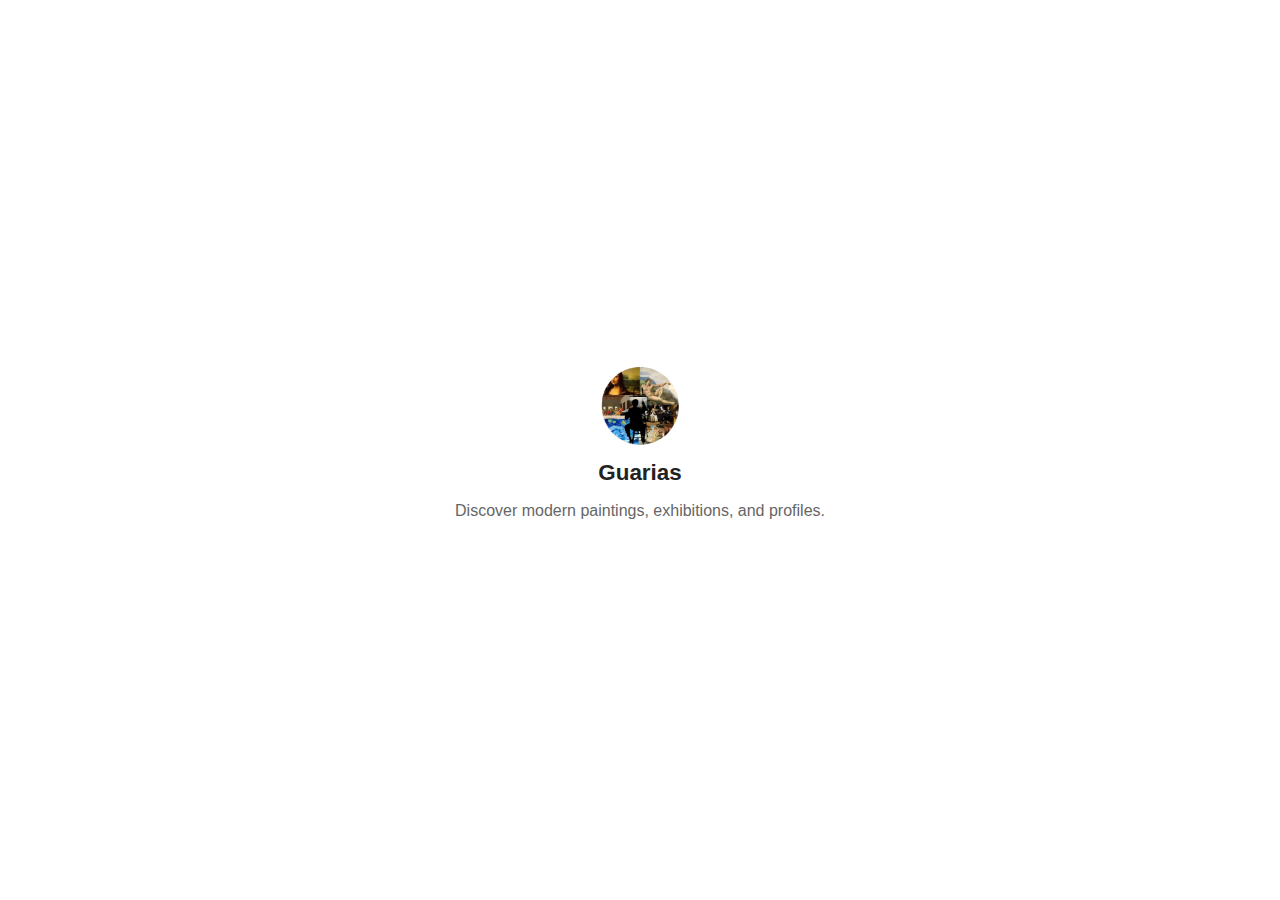
<file: index.html>
<!DOCTYPE html>
<html lang="en">
<head>
	<link rel="stylesheet" href="style.css">
  <title>Art Gallery</title>
</head>
<body>
  <div id="index-intro" class="index-intro-animate" aria-hidden="true">
    <div class="index-intro-inner">
      <img src="download.png" alt="" />
      <h1>Guarias</h1>
      <p class="index-intro-desc">Discover modern paintings, exhibitions, and profiles.</p>
    </div>
  </div>

  <header>
      <div class="isi">
        <div class="brand">
          <img src="download.png" alt="Guarias" />
          <span class="brand-text">Guarias</span>
        </div>
        
        <div class="nav">
          <a href="contact.html">Contact</a>
        </div>
    </header>

  <ul class="container">
    <li>
      <a href="modern.html">
      <img src="modern.jpg">
      <div class="content">
        <span>
          <h2> Modern Art</h2>
          <br/>
            <p>
              Modern artwork is defined by its deliberate and often confrontational rejection of the academic, historical, and mythological subject matter that dominated art for centuries. The movement was a response to the rapid industrialization, social change, and new intellectual ideas of the era.

              <br>
              <br>
              
              Check Now!
            </p>
        </span>
      </div>
      </a>
    </li>

    <li>
      <a href="home.html">
      <img src="exhibition.jpg">
      <div class="content">
        <span>
          <h2>Exhibition</h2>
          <br/>
          <p>
            I draw architecture to capture the atmosphere and emotion embedded in built spaces. This series translates the feeling of a street, the weight of an archway, or the isolation of a facade into intimate compositions, exploring our deep, often hidden, relationship with the structures we inhabit.
          </p>
        </span>
      </div>
      </a>
    </li>

    <li>
      <a href="profile.html">
      <img src="profile.jpg">
      <div class="content">
        <span>
          <h2>Profile</h2>
          <br/>
          <p>
            I'm an artist dedicated to capturing the soul of the structure. My work explores the geometry, history, and atmosphere of architecture, finding beauty in the lines that shape our world.
            
         </p>
        </span>
     </div>
      </a>
    </li>

    <li>
      <img src="about.jpg">
      <div class="content">
       <span>
         <h3>About</h3>
         <p>
            Welcome to the digital home of my architectural artwork. This website serves as my primary exhibition platform, showcasing current and archived series of drawings. For commissions, collaborations, or to inquire about original pieces, please use the contact form provided.
         </p>
       </span>
      </div>
    </li>
  </ul>

  <div class="quote">
      <h3>Welcome to the Digital Art Gallery of GUARIAS a new revolutionary of Online Art Gallery</h3>
  </div>

  <footer class="footer">
    © 2025 Art Gallery Theme. All Rights Reserved.
  </footer>
  <script>
    (function(){
      const intro = document.getElementById('index-intro');
      if (!intro) return;
      intro.addEventListener('animationend', () => intro.remove());
    })();
  </script>
  <script>
    (function(){
      const images = [
        'modern.jpg',
        'exhibition.jpg',
        'profile.jpg'
      ];
      let idx = 0;
      const img = document.getElementById('intro-img');
      if(!img) return;
      img.style.transition = 'opacity 250ms ease-in-out';
      img.style.opacity = '1';
      setInterval(()=>{
        img.style.opacity = '0';
        setTimeout(()=>{
          idx = (idx + 1) % images.length;
          img.src = images[idx];
          img.style.opacity = '1';
        }, 260);
      }, 1000);
    })();
  </script>
</body>
</html>
</file>
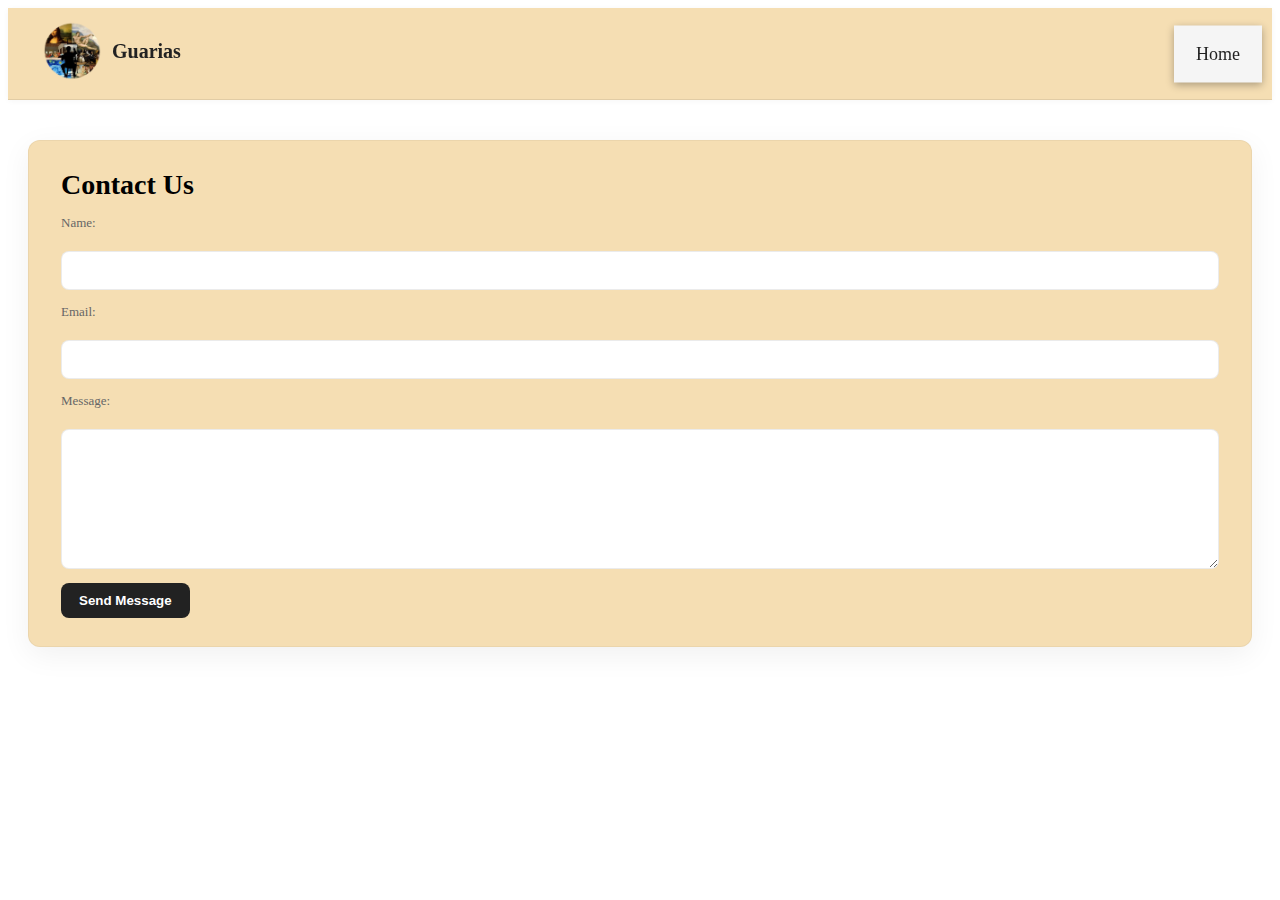
<file: contact.html>
<!DOCTYPE html>
<html lang="en">
<head>
    <meta charset="UTF-8">
    <link rel="stylesheet" href="contact.css">
</head>
<body>
     <header>
      <div class="isi">
        <div class="brand">
          <img src="download.png" alt="Guarias" />
          <span class="brand-text">Guarias</span>
        </div>
        
        <div class="nav">
          <a href="index.html">Home</a>
        </div>
    </header>

    <div class="contact-container">
        <h1>Contact Us</h1>
        <form class="contact-form">
            <label for="name">Name:</label>
            <input type="text" id="name" name="name" required>

            <label for="email">Email:</label>
            <input type="email" id="email" name="email" required>

            <label for="message">Message:</label>
            <textarea id="message" name="message" rows="5" required></textarea>

            <button type="submit">Send Message</button>
        </form>
</body>
<script src="n1.js"></script>
</html>
</file>
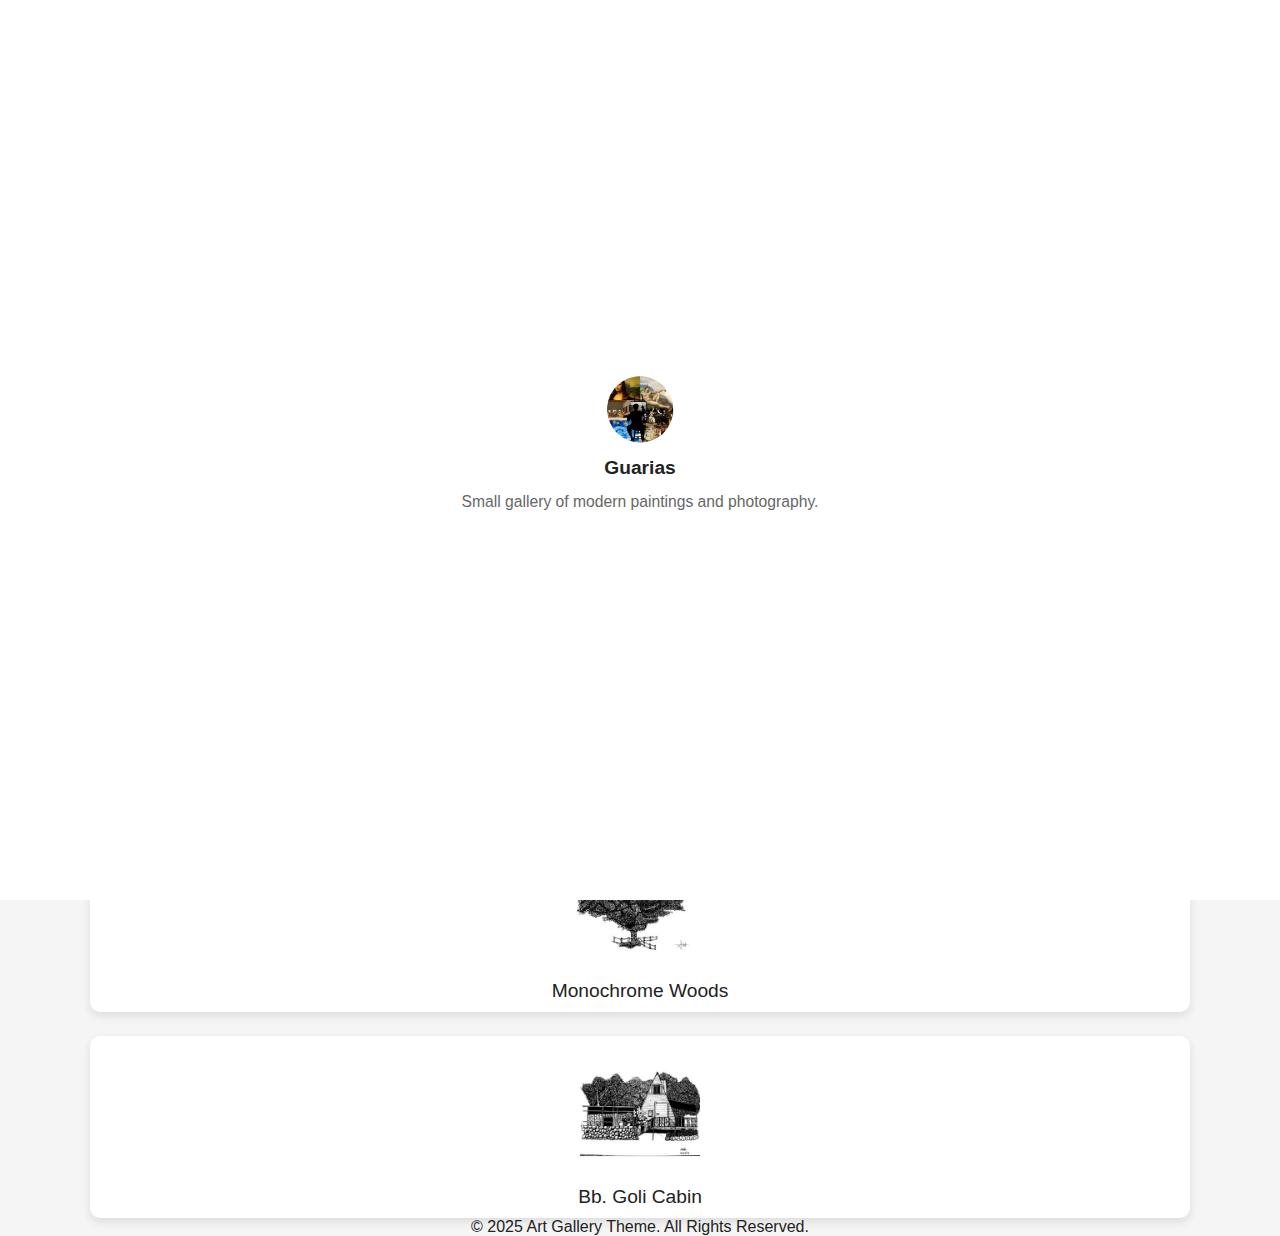
<file: home.html>
<!DOCTYPE html>
<html lang="en">
  <head>
    <title>Home</title>
    <link rel="stylesheet" href="home.css" />
  </head>
  <body>
    <div id="home-intro" class="home-intro-animate" aria-hidden="true">
      <div class="home-intro-inner">
        <img src="download.png" alt="" />
        <h1>Guarias</h1>
        <p class="home-intro-desc">
          Small gallery of modern paintings and photography.
        </p>
      </div>
    </div>
    <script>
      (function () {
        const intro = document.getElementById("home-intro");
        if (!intro) return;
        intro.addEventListener("animationend", () => intro.remove());
      })();
    </script>
    <header>
      <div class="isi">
        <div class="brand">
          <img src="download.png" alt="Guarias" />
          <span class="brand-text">Guarias</span>
        </div>

        <div class="navbar">
          <nav class="navigation">
            <ul class="navigate">
              <li><a href="index.html">Home</a></li>
            </ul>
          </nav>
        </div>
      </div>
    </header>

    <h1
      style="
        text-align: center;
        color: black;
        font-size: 50px;
        font-family: Verdana;
      "
    >
      Exhibition
    </h1>

    <div class="container">
      <div class="card">
        <img src="artwork1.jpg" />
        <div class="title">Our Beloved Summer</div>
      </div>
    </div>

    <div class="container">
      <div class="card">
        <img src="artwork2.jpg" />
        <div class="title">Cactus in Ink</div>
      </div>
    </div>

    <div class="container">
      <div class="card">
        <img src="artwork3.jpg" />
        <div class="title">Monochrome Botany</div>
      </div>
    </div>

    <div class="container">
      <div class="card">
        <img src="artwork4.jpg" />
        <div class="title">Monochrome Woods</div>
      </div>
    </div>

    <div class="container">
      <div class="card">
        <img src="artwork5.jpg" />
        <div class="title">Bb. Goli Cabin</div>
      </div>
    </div>

    <footer class="footer">
      © 2025 Art Gallery Theme. All Rights Reserved.
    </footer>
  </body>
</html>
</file>
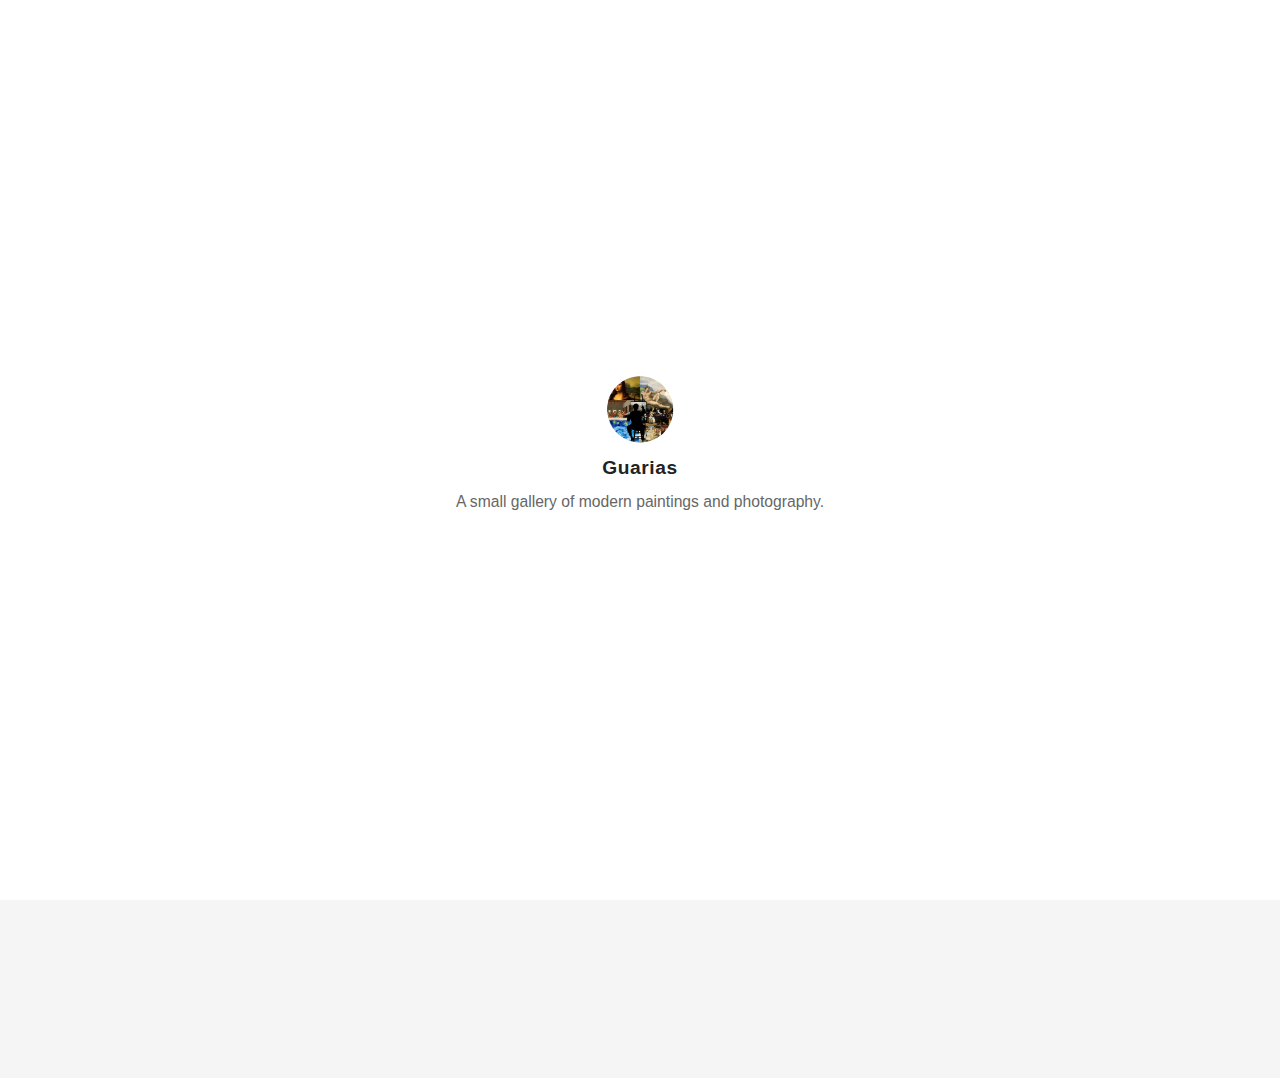
<file: modern.html>
<!DOCTYPE html>
<html lang="en">
  <head>
    <meta charset="utf-8" />
    <meta name="viewport" content="width=device-width,initial-scale=1" />
    <link rel="stylesheet" href="modern.css" />
    <title>Modern Art Gallery</title>
  </head>

  <body>
    <div id="intro" class="intro-animate" aria-hidden="true">
      <div class="intro-inner">
        <img src="download.png" alt="" />
        <h1>Guarias</h1>
        <p class="intro-desc">
          A small gallery of modern paintings and photography.
        </p>
      </div>
    </div>
    <header>
      <div class="isi">
        <div class="brand">
          <img src="download.png" alt="Guarias" />
          <span class="brand-text">Guarias</span>
        </div>

        <div class="navbar">
          <nav class="navigation">
            <ul class="navigate">
              <li><a href="index.html">Home</a></li>
              <li><a href="purchase.html">Purchase</a></li>
            </ul>
          </nav>
        </div>
      </div>
    </header>

    <div class="content">
      <div class="container">
        <div class="card">
          <img src="n1.jpg" alt="n1" />
          <div class="info">
            <div class="title">The way of life</div>
            <div class="price">11,000 PHP</div>
            <a class="buy-btn" href="purchase.html#the-way-of-life">Buy Now</a>
          </div>
        </div>
      </div>

      <div class="container">
        <div class="card">
          <img src="n2.png" alt="n2" />
          <div class="info">
            <div class="title">The Lonely Guitarist</div>
            <div class="price">15,000 PHP</div>
            <a class="buy-btn" href="purchase.html#the-lonely-guitarist"
              >Buy Now</a
            >
          </div>
        </div>
      </div>

      <div class="container">
        <div class="card">
          <img src="n3.png" alt="n3" />
          <div class="info">
            <div class="title">Unconscious Man</div>
            <div class="price">13,000 PHP</div>
            <a class="buy-btn" href="purchase.html#unconscious-man">Buy Now</a>
          </div>
        </div>
      </div>

      <div class="container">
        <div class="card">
          <img src="n4.png" alt="n4" />
          <div class="info">
            <div class="title">Cigarettes Addiction</div>
            <div class="price">9,000 PHP</div>
            <a class="buy-btn" href="purchase.html#cigarettes-addiction"
              >Buy Now</a
            >
          </div>
        </div>
      </div>
    </div>
  </body>
  <script>
    (function () {
      const intro = document.getElementById("intro");
      if (!intro) return;
      intro.addEventListener("animationend", () => intro.remove());
    })();
  </script>
</html>
</file>
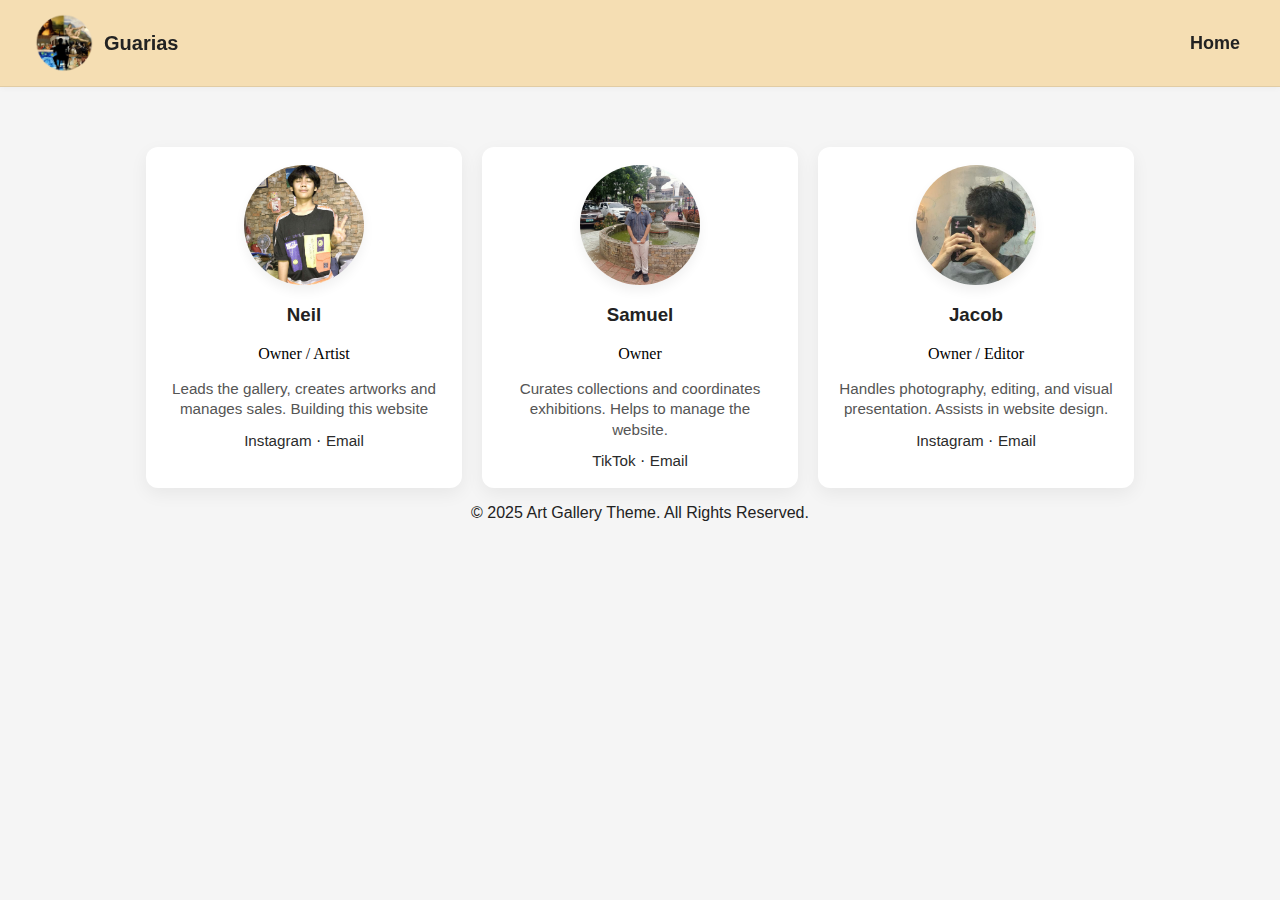
<file: profile.html>
<!DOCTYPE html>
<html lang="en">
  <head>
    <title>Profile</title>
    <link rel="stylesheet" href="home.css" />
    <link rel="stylesheet" href="profile.css" />
  </head>
  <body>
    <header>
      <div class="isi">
        <div class="brand">
          <img src="download.png" alt="Guarias" />
          <span class="brand-text">Guarias</span>
        </div>

        <div class="navbar">
          <nav class="navigation">
            <ul class="navigate">
              <li><a href="index.html">Home</a></li>
            </ul>
          </nav>
        </div>
      </div>
    </header>

    <section class="accounts-section">
      <div class="container accounts-grid">
        <div class="account-card">
          <img src="neil.jpg" class="account-pic anim-fade" />
          <h3>Neil</h3>
          <p class="role">Owner / Artist</p>
          <p class="description">
            Leads the gallery, creates artworks and manages sales. Building this
            website
          </p>
          <div class="account-links">
            <a
              href="https://www.instagram.com/neilsunday.0?igsh=MTkzc3VhY2RpeWdwOA=="
              target="_blank"
              >Instagram</a
            >
            · <a href="mailto:gneilsteven@gmail.com">Email</a>
          </div>
        </div>

        <div class="account-card">
          <img src="sam.jpg" class="account-pic anim-slide" />
          <h3>Samuel</h3>
          <p class="role">Owner</p>
          <p class="description">
            Curates collections and coordinates exhibitions. Helps to manage the
            website.
          </p>
          <div class="account-links">
            <a
              href="https://www.tiktok.com/@samuelguarino5?_r=1&_t=ZS-92t7C6rzsTE"
              target="_blank"
              >TikTok</a
            >
            · <a href="mailto:sample@example.com">Email</a>
          </div>
        </div>

        <div class="account-card">
          <img src="jacob.png" class="account-pic anim-zoom" />
          <h3>Jacob</h3>
          <p class="role">Owner / Editor</p>
          <p class="description">
            Handles photography, editing, and visual presentation. Assists in
            website design.
          </p>
          <div class="account-links">
            <a
              href="https://www.instagram.com/_jm.laced?igsh=eXB2bWJ5Ym1ucmxp&utm_source=qr"
              target="_blank"
              >Instagram</a
            >
            · <a href="mailto:sample@example.com">Email</a>
          </div>
        </div>
      </div>
    </section>

    <footer class="footer">
      © 2025 Art Gallery Theme. All Rights Reserved.
    </footer>
  </body>
</html>
</file>
<file: style.css>
body {
  background-color: peachpuff;
  text-align: center;
  background-repeat: no-repeat;
  background-size: cover;
  margin: 0;
  color: #222;
  font-family: -apple-system, BlinkMacSystemFont, "   Segoe UI", Roboto,
    "Helvetica Neue", Arial, sans-serif;
}

#index-intro {
  position: fixed;
  inset: 0;
  display: flex;
  align-items: center;
  justify-content: center;
  background: #fff;
  z-index: 2500;
}

#index-intro .index-intro-inner {
  text-align: center;
}

#index-intro img {
  width: 84px;
  display: block;
  margin: 0 auto;
}

#index-intro h1 {
  margin-top: 10px;
  font-size: 1.4rem;
  color: #222;
}

.index-intro-desc {
  margin-top: 8px;
  color: #666;
  font-size: 1rem;
  line-height: 1.3;
  max-width: 520px;
  margin-left: auto;
  margin-right: auto;
  animation: indexDescIn 1000ms ease 200ms both;
}

.index-intro-animate {
  animation: indexIntroZoom 1000ms cubic-bezier(0.2, 0.9, 0.2, 1) 400ms both;
}

@keyframes indexDescIn {
  from {
    opacity: 0;
    transform: translateY(8px);
  }
  to {
    opacity: 1;
    transform: translateY(0);
  }
}

@keyframes indexIntroZoom {
  0% {
    opacity: 0;
    transform: scale(0.92) translateY(0);
  }
  50% {
    opacity: 1;
    transform: scale(1.02) translateY(-6px);
  }
  100% {
    opacity: 0;
    transform: scale(1.12) translateY(-18px);
  }
}

.content {
  opacity: 0;
  animation: indexContentFade 1000ms ease 1400ms forwards;
}

@keyframes indexContentFade {
  from {
    opacity: 0;
    transform: translateY(10px);
  }
  to {
    opacity: 1;
    transform: translateY(0);
  }
}

header {
  display: flex;
  align-items: center;
  justify-content: space-between;
  padding: 12px 24px;
  font-size: 20px;
  font-weight: bold;
  text-align: left;
  background-color: wheat;
  border-bottom: 1px solid rgba(0, 0, 0, 0.08);
  box-shadow: 0 1px 6px rgba(0, 0, 0, 0.04);
  position: sticky;
  top: 0;
  z-index: 1000;
  backdrop-filter: blur(6px);
}

.brand {
  display: inline-flex;
  align-items: center;
  gap: 10px;
  justify-content: flex-start;
}

.brand img {
  margin-left: 10px;
  width: 60px;
  height: auto;
  display: block;
}

.brand-text {
  font-size: 1.25rem;
  font-weight: 700;
  color: #222;
  text-transform: none;
}

.nav {
  position: fixed;
  right: 10px;
  top: 50%;
  transform: translateY(-50%);
  background-color: #f5f5f5;
  padding: 10px;
  box-shadow: 0 2px 8px rgba(0, 0, 0, 0.3);
}

.nav a {
  font-size: 18px;
  font-weight: 500;
  font-family: verdana;
  color: #222;
  text-decoration: none;
  list-style: none;
  display: block;
  padding: 8px 12px;
  transition: 0.5s ease-in;
}

.nav a:hover {
  background-color: #ddd;
  border-radius: 4px;
  color: red;
  box-shadow: inset 0 0 5px rgba(0, 0, 0, 0.2);
}

.container {
  display: flex;
  justify-content: center;
  height: 400px;
  gap: 50px;
  transition: 0.3s;
}

.container li {
  position: relative;
  overflow: hidden;
  flex: 0 0 80px;
  border-radius: 50px;
  cursor: pointer;
  border-radius: 10px;
  border: 1.2px solid #eee;
  box-shadow: 5px 10px 15px rgba(0, 0, 0, 0.4),
    -2px -5px 10px rgba(0, 0, 0, 0.1);
}

.container li img {
  position: absolute;
  top: 50px;
  left: 50px;
  translate: -50% -50%;
  width: 100%;
  height: 100%;
  object-fit: cover;
}

.container li,
.container li img {
  transition: 0.3s;
}

.container li .content {
  transition: opacity 180ms ease, transform 180ms ease;
}

.container span {
  text-align: center;
  width: 75%;
}

.container h2 {
  font-weight: 400;
  font-size: 20px;
  line-height: 4px;
  margin-bottom: 3px;
  white-space: nowrap;
  color: #eee;
}

.container P {
  color: #eee;
  font-size: 13px;
  width: 100%;
}

.container li .content {
  position: absolute;
  top: 0;
  left: 0;
  right: 0;
  bottom: 0;
  z-index: 1;
  color: #eee;
  padding: 15px;
  background: linear-gradient(
    0deg,
    rgb(0 0 0 / 70%) 10%,
    rgb(255 255 255 / 0%) 100%
  );
  opacity: 0;
  visibility: hidden;
}

.container:hover {
  gap: 0;
}

.container li span {
  position: absolute;
  z-index: 3;
  left: 50%;
  bottom: 0;
  transform: translateX(-50%) scale(0.85);
  transform-origin: bottom center;
  transition: opacity 180ms ease, transform 180ms ease;
  visibility: hidden;
  opacity: 0;
  pointer-events: none;
}

.container li:hover {
  flex: 0 1 260px;
  scale: 1.1;
  z-index: 10;
  opacity: 1;
}

.container li:hover .content {
  opacity: 1;
  visibility: visible;
  pointer-events: auto;
}

.container li:hover span {
  transform: translateX(-50%) scale(1);
  opacity: 1;
  visibility: visible;
  pointer-events: auto;
}

.footer {
  position: fixed;
  left: 0;
  bottom: 0;
  width: 100%;
  text-align: center;
}

nav {
  display: flex;
  justify-content: space-between;
}

ul {
  display: flex;
}

.quote {
  font-style: italic;
  color: #555;
  margin: 20px auto;
  max-width: 600px;
}
</file>
<file: contact.css>
header {
  display: flex;
  align-items: center;
  justify-content: space-between;
  padding: 12px 24px;
  font-size: 20px;
  font-weight: bold;
  text-align: left;
  background-color: wheat;
  border-bottom: 1px solid rgba(0, 0, 0, 0.08);
  box-shadow: 0 1px 6px rgba(0, 0, 0, 0.04);
  position: sticky;
  top: 0;
  z-index: 1000;
  backdrop-filter: blur(6px);
}

.brand {
  display: inline-flex;
  align-items: center;
  gap: 10px;
  justify-content: flex-start;
}

.brand img {
  margin-left: 10px;
  width: 60px;
  height: auto;
  display: block;
}

.brand-text {
  font-size: 1.25rem;
  font-weight: 700;
  color: #222;
  text-transform: none;
}

.nav {
  position: fixed;
  right: 10px;
  top: 50%;
  transform: translateY(-50%);
  background-color: #f5f5f5;
  padding: 10px;
  box-shadow: 0 2px 8px rgba(0, 0, 0, 0.3);
}

.nav a {
  font-size: 18px;
  font-weight: 500;
  font-family: verdana;
  color: #222;
  text-decoration: none;
  list-style: none;
  display: block;
  padding: 8px 12px;
  transition: 0.5s;
}

.nav a:hover {
  background-color: #ddd;
  border-radius: 4px;
  color: red;
  box-shadow: inset 0 0 5px rgba(0, 0, 0, 0.2);
}

.contact-container {
  max-width: 100%;
  margin: 40px auto;
  margin-left: 20px;
  margin-right: 20px;
  background: wheat;
  padding: 28px 32px;
  border-radius: 12px;
  box-shadow: 0 8px 30px rgba(18, 18, 18, 0.06);
  border: 1px solid rgba(0, 0, 0, 0.04);
}

.contact-container h1 {
  margin: 0 0 8px 0;
  font-size: 28px;
  font-family: Verdana;
}
.contact-form {
  display: grid;
  gap: 14px 18px;
  margin-top: 14px;
}

.contact-form label {
  display: block;
  font-size: 13px;
  margin-bottom: 6px;
  color: #666;
}

.contact-form input[type="text"],
.contact-form input[type="email"],
.contact-form textarea {
  width: 100%;
  padding: 10px 12px;
  border-radius: 8px;
  border: 1px solid rgba(0, 0, 0, 0.08);
  font-size: 15px;
  box-sizing: border-box;
}

.contact-form textarea {
  min-height: 140px;
}

.contact-form button {
  justify-self: start;
  padding: 10px 18px;
  background: #222;
  color: #fff;
  border: none;
  border-radius: 8px;
  font-weight: 600;
}

.contact-form button:hover {
  background: #444;
}

@media (max-width: 720px) {
  .contact-container {
    margin: 20px 16px;
    margin-left: 16px;
    padding: 20px;
  }
}
</file>
<file: home.css>
body {
  background-color: whitesmoke;
  background-repeat: no-repeat;
  background-size: cover;
  margin: 0;
  color: #222;
  font-family: -apple-system, BlinkMacSystemFont, "   Segoe UI", Roboto,
    "Helvetica Neue", Arial, sans-serif;
}

#home-intro {
  position: fixed;
  inset: 0;
  display: flex;
  align-items: center;
  justify-content: center;
  background: #fff;
  z-index: 2200;
}

#home-intro .home-intro-inner {
  text-align: center;
}

#home-intro img {
  width: 72px;
  display: block;
  margin: 0 auto;
}

#home-intro h1 {
  margin-top: 10px;
  font-size: 1.2rem;
  color: #222;
}

.home-intro-desc {
  margin-top: 8px;
  color: #666;
  font-size: 0.98rem;
  line-height: 1.3;
  max-width: 480px;
  margin-left: auto;
  margin-right: auto;
  animation: homeDescIn 2000ms ease 300ms both;
}

.home-intro-animate {
  animation: homeIntroHide 2000ms cubic-bezier(0.2, 0.9, 0.2, 1) 700ms forwards;
}

@keyframes homeDescIn {
  from {
    opacity: 0;
    transform: translateY(8px);
  }
  to {
    opacity: 1;
    transform: translateY(0);
  }
}

@keyframes homeIntroHide {
  0% {
    opacity: 1;
    transform: translateY(0);
  }
  60% {
    opacity: 1;
    transform: translateY(-8px);
  }
  100% {
    opacity: 0;
    transform: translateY(-18px);
  }
}

.content {
  opacity: 0;
  animation: homeContentFade 2000ms ease 1500ms forwards;
}

@keyframes homeContentFade {
  from {
    opacity: 0;
    transform: translateY(10px);
  }
  to {
    opacity: 1;
    transform: translateY(0);
  }
}

header {
  display: flex;
  align-items: center;
  justify-content: space-between;
  padding: 12px 24px;
  font-size: 20px;
  font-weight: bold;
  text-align: left;
  background-color: wheat;
  border-bottom: 1px solid rgba(0, 0, 0, 0.08);
  box-shadow: 0 1px 6px rgba(0, 0, 0, 0.04);
  position: sticky;
  top: 0;
  z-index: 1000;
  backdrop-filter: blur(6px);
}

.navbar {
  display: flex;
}

.isi {
  display: flex;
  width: 100%;
  align-items: center;
  justify-content: space-between;
  gap: 16px;
}
.navigation {
  display: flex;
  align-items: center;
}

.navigate {
  display: flex;
  align-items: center;
  margin: 0;
  padding: 0;
  gap: 0;
  list-style: none;
}

@media (max-width: 768px) {
  .nav-toggle {
    display: inline-block;
  }

  .navigate {
    display: none;
    position: absolute;
    right: 24px;
    top: 64px;
    background: rgba(255, 255, 255, 0.98);
    padding: 8px 12px;
    border-radius: 8px;
    box-shadow: 0 6px 18px rgba(0, 0, 0, 0.12);
    flex-direction: column;
    gap: 8px;
  }

  .navigate > li {
    padding: 8px 6px;
    font-size: 18px;
  }
}

.navigate li {
  list-style-type: none;
  padding: 12px 16px;
  font-size: 18px;
}

.navigate > li > a {
  text-decoration: none;
  color: #222;
}

.container {
  display: grid;
  width: 90%;
  max-width: 1100px;
  margin: 0 auto;
  grid-template-columns: repeat(auto-fit, minmax(300px, 1fr));
  gap: 20px;
  margin-top: 24px;
  position: relative;
  z-index: auto;
}

.card {
  background: white;
  position: relative;
  border-radius: 10px;
  overflow: hidden;
  box-shadow: 0 4px 10px rgba(0, 0, 0, 0.1);
  transition: 0.3s;
}

.card:hover {
  transform: translateY(-5px);
}

.card img {
  width: 100%;
  max-height: 150px;
  object-fit: contain;
  display: block;
}

.title {
  text-align: center;
  font-size: 1.2rem;
  margin-bottom: 10px;
}

.card .price {
  position: absolute;
  top: 10px;
  left: 10px;
  background: rgba(0, 0, 0, 0.6);
  color: #fff;
  padding: 6px 8px;
  border-radius: 6px;
  font-weight: 700;
  font-size: 0.95rem;
  z-index: 10;
}

@media (max-width: 700px) {
  .card .price {
    top: 8px;
    left: 8px;
    padding: 5px 7px;
    font-size: 0.9rem;
  }
}

body.dark .card .price {
  background: rgba(255, 255, 255, 0.08);
  color: #ffd966;
}

.footer {
  color: #222;
  left: 0;
  bottom: 0;
  width: 100%;
  text-align: center;
}

.brand {
  display: inline-flex;
  align-items: center;
  gap: 10px;
  justify-content: flex-start;
}

.brand img {
  margin-left: 10px;
  width: 60px;
  height: auto;
  display: block;
}

.brand-text {
  font-size: 1.25rem;
  font-weight: 700;
  color: #222;
  text-transform: none;
}

body.dark header {
  background-color: rgba(17, 17, 17, 0.92);
  border-bottom: 1px solid rgba(255, 255, 255, 0.06);
  box-shadow: 0 1px 8px rgba(0, 0, 0, 0.6);
}

body.dark .brand-text {
  color: #fff;
}

body.dark .navigate > li > a {
  color: #fff;
}
</file>
<file: modern.css>
body {
  background-color: whitesmoke;
  background-repeat: no-repeat;
  background-size: cover;
  margin: 0;
  color: #222;
  font-family: -apple-system, BlinkMacSystemFont, "   Segoe UI", Roboto,
    "Helvetica Neue", Arial, sans-serif;
}

#intro {
  position: fixed;
  inset: 0;
  display: flex;
  align-items: center;
  justify-content: center;
  background: #fff;
  z-index: 2200;
}

#intro .intro-inner {
  text-align: center;
}

#intro img {
  width: 72px;
  height: auto;
  display: block;
  margin: 0 auto;
}

#intro h1 {
  margin-top: 10px;
  font-size: 1.2rem;
  color: #222;
  letter-spacing: 0.6px;
}

.intro-desc {
  margin-top: 8px;
  color: #666;
  font-size: 0.98rem;
  line-height: 1.3;
  max-width: 420px;
  margin-left: auto;
  margin-right: auto;
  animation: descIn 2000ms ease 300ms both;
}

.intro-animate {
  animation: introHide 2000ms cubic-bezier(0.2, 0.9, 0.2, 1) 700ms forwards;
}

@keyframes descIn {
  from {
    opacity: 0;
    transform: translateY(8px);
  }
  to {
    opacity: 1;
    transform: translateY(0);
  }
}

@keyframes introHide {
  0% {
    opacity: 1;
    transform: translateY(0);
  }
  60% {
    opacity: 1;
    transform: translateY(-8px);
  }
  100% {
    opacity: 0;
    transform: translateY(-18px);
  }
}

.content {
  opacity: 0;
  animation: contentFade 2000ms ease 1500ms forwards;
}

@keyframes contentFade {
  from {
    opacity: 0;
    transform: translateY(10px);
  }
  to {
    opacity: 1;
    transform: translateY(0);
  }
}

header {
  display: flex;
  align-items: center;
  justify-content: space-between;
  padding: 12px 24px;
  font-size: 20px;
  font-weight: bold;
  text-align: left;
  background-color: wheat;
  box-shadow: 0 1px 6px rgba(0, 0, 0, 0.04);
  position: sticky;
  top: 0;
  z-index: 1000;
}

.navbar {
  display: flex;
}

.isi {
  display: flex;
  width: 100%;
  align-items: center;
  justify-content: space-between;
  gap: 16px;
}
.navigation {
  display: flex;
  align-items: center;
}

.navigate {
  display: flex;
  align-items: center;
  margin: 0;
  padding: 0;
  gap: 0;
  list-style: none;
}

@media (max-width: 768px) {
  .nav-toggle {
    display: inline-block;
  }

  .navigate {
    display: none;
    position: absolute;
    right: 24px;
    top: 64px;
    background: rgba(255, 255, 255, 0.98);
    padding: 8px 12px;
    border-radius: 8px;
    box-shadow: 0 6px 18px rgba(0, 0, 0, 0.12);
    flex-direction: column;
    gap: 8px;
  }

  .navigate > li {
    padding: 8px 6px;
    font-size: 18px;
  }
}

.navigate li {
  list-style-type: none;
  padding: 12px 16px;
  font-size: 18px;
}

.navigate li a {
  text-decoration: none;
  color: #222;
  transition: 0.3s ease-in-out;
}

.navigate li a:hover {
  color: red;
}

.container {
  display: grid;
  width: 90%;
  max-width: 1100px;
  margin: 0 auto;
  grid-template-columns: repeat(auto-fit, minmax(300px, 1fr));
  gap: 20px;

  margin-top: 24px;
  position: relative;
  z-index: auto;
}

.card {
  background: white;
  position: relative;
  border-radius: 10px;
  overflow: hidden;
  box-shadow: 0 4px 10px rgba(0, 0, 0, 0.1);
  transition: 0.3s;
}

.card:hover {
  transform: translateY(-5px);
}

.card img {
  width: 100%;
  max-height: 150px;
  object-fit: contain;
  display: block;
}

.title {
  text-align: center;
  font-size: 1.2rem;
  margin-bottom: 10px;
}

.card .price {
  position: absolute;
  top: 10px;
  left: 10px;
  background: rgba(0, 0, 0, 0.6);
  color: #fff;
  padding: 6px 8px;
  border-radius: 6px;
  font-weight: 700;
  font-size: 0.95rem;
  z-index: 10;
}

@media (max-width: 700px) {
  .card .price {
    top: 8px;
    left: 8px;
    padding: 5px 7px;
    font-size: 0.9rem;
  }
}

body.dark .card .price {
  background: rgba(255, 255, 255, 0.08);
  color: #ffd966;
}

.footer {
  color: #222;
  left: 0;
  bottom: 0;
  width: 100%;
  text-align: left;
}

.brand {
  display: inline-flex;
  align-items: center;
  gap: 10px;
  justify-content: flex-start;
}

.brand img {
  margin-left: 10px;
  width: 60px;
  height: auto;
  display: block;
}

.brand-text {
  font-size: 1.25rem;
  font-weight: 700;
  color: #222;
  text-transform: none;
}

.buy-btn {
  display: inline-block;
  padding: 8px 12px;
  margin-top: 8px;
  background: #111;
  color: #fff;
  text-decoration: none;
  border-radius: 6px;
  font-weight: 600;
}
.buy-btn:hover,
.buy-btn:focus {
  background: #000;
  color: #fff;
  text-decoration: none;
}
</file>
<file: profile.css>
.accounts-section {
  padding: 36px 0 16px;
}

.accounts-grid {
  display: flex;
  gap: 20px;
  justify-content: center;
  align-items: stretch;
  flex-wrap: wrap;
}

.account-card {
  background: #fff;
  border-radius: 12px;
  padding: 18px;
  width: 280px;
  box-shadow: 0 6px 18px rgba(0, 0, 0, 0.06);
  text-align: center;
  transition: transform 260ms ease, box-shadow 260ms ease;
}

.account-card:hover {
  transform: translateY(-6px);
  box-shadow: 0 10px 26px rgba(0, 0, 0, 0.1);
}

.account-pic {
  width: 120px;
  height: 120px;
  border-radius: 50%;
  object-fit: cover;
  display: block;
  margin: 0 auto 12px;
  box-shadow: 0 6px 12px rgba(0, 0, 0, 0.06);
  transition: transform 300ms ease, filter 300ms ease;
}

.account-card:hover .account-pic {
  transform: scale(1.05);
}

.description {
  margin: 0 0 12px;
  color: #555;
  font-size: 0.95rem;
  line-height: 1.35;
}

.account-links a {
  color: #2b2b2b;
  text-decoration: none;
  font-size: 0.95rem;
  transition: 0.3s;
}

.account-links a:hover {
  color: red;
}

.anim-fade {
  animation: fadeInUp 2000ms cubic-bezier(0.2, 0.9, 0.2, 1) both;
}
.anim-slide {
  animation: slideInLeft 2000ms cubic-bezier(0.2, 0.9, 0.2, 1) both;
}
.anim-zoom {
  animation: zoomInRotate 2000ms cubic-bezier(0.2, 0.9, 0.2, 1) both;
}

@keyframes fadeInUp {
  from {
    opacity: 0;
    transform: translateY(18px);
  }
  to {
    opacity: 1;
    transform: translateY(0);
  }
}

@keyframes slideInLeft {
  from {
    opacity: 0;
    transform: translateX(-22px) rotate(-1deg);
  }
  to {
    opacity: 1;
    transform: translateX(0) rotate(0);
  }
}

@keyframes zoomInRotate {
  from {
    opacity: 0;
    transform: scale(0.92) rotate(-6deg);
  }
  to {
    opacity: 1;
    transform: scale(1) rotate(0);
  }
}

@media (max-width: 820px) {
  .account-card {
    width: 100%;
    max-width: 420px;
  }
  .accounts-grid {
    gap: 14px;
  }
}

body.dark .account-card {
  background: #161616;
  color: #eaeaea;
}
body.dark .account-links a {
  color: #eaeaea;
}

header {
  display: flex;
  align-items: center;
  justify-content: space-between;
  padding: 12px 24px;
  font-size: 20px;
  font-weight: bold;
  text-align: left;
  background-color: wheat;
  border-bottom: 1px solid rgba(0, 0, 0, 0.08);
  box-shadow: 0 1px 6px rgba(0, 0, 0, 0.04);
  position: sticky;
  top: 0;
  z-index: 1000;
  backdrop-filter: blur(6px);
}

.navbar {
  display: flex;
}

.isi {
  display: flex;
  width: 100%;
  align-items: center;
  justify-content: space-between;
  gap: 16px;
}
.navigation {
  display: flex;
  align-items: center;
}

.navigate {
  display: flex;
  align-items: center;
  margin: 0;
  padding: 0;
  gap: 0;
  list-style: none;
}

@media (max-width: 768px) {
  .nav-toggle {
    display: inline-block;
  }

  .navigate {
    display: none;
    position: absolute;
    right: 24px;
    top: 64px;
    background: rgba(255, 255, 255, 0.98);
    padding: 8px 12px;
    border-radius: 8px;
    box-shadow: 0 6px 18px rgba(0, 0, 0, 0.12);
    flex-direction: column;
    gap: 8px;
  }

  .navigate > li {
    padding: 8px 6px;
    font-size: 18px;
  }
}

.navigate li {
  list-style-type: none;
  padding: 12px 16px;
  font-size: 18px;
}

.navigate > li > a {
  text-decoration: none;
  color: #222;
}

.role {
  font-family: Verdana;
  color: black;
}
</file>
